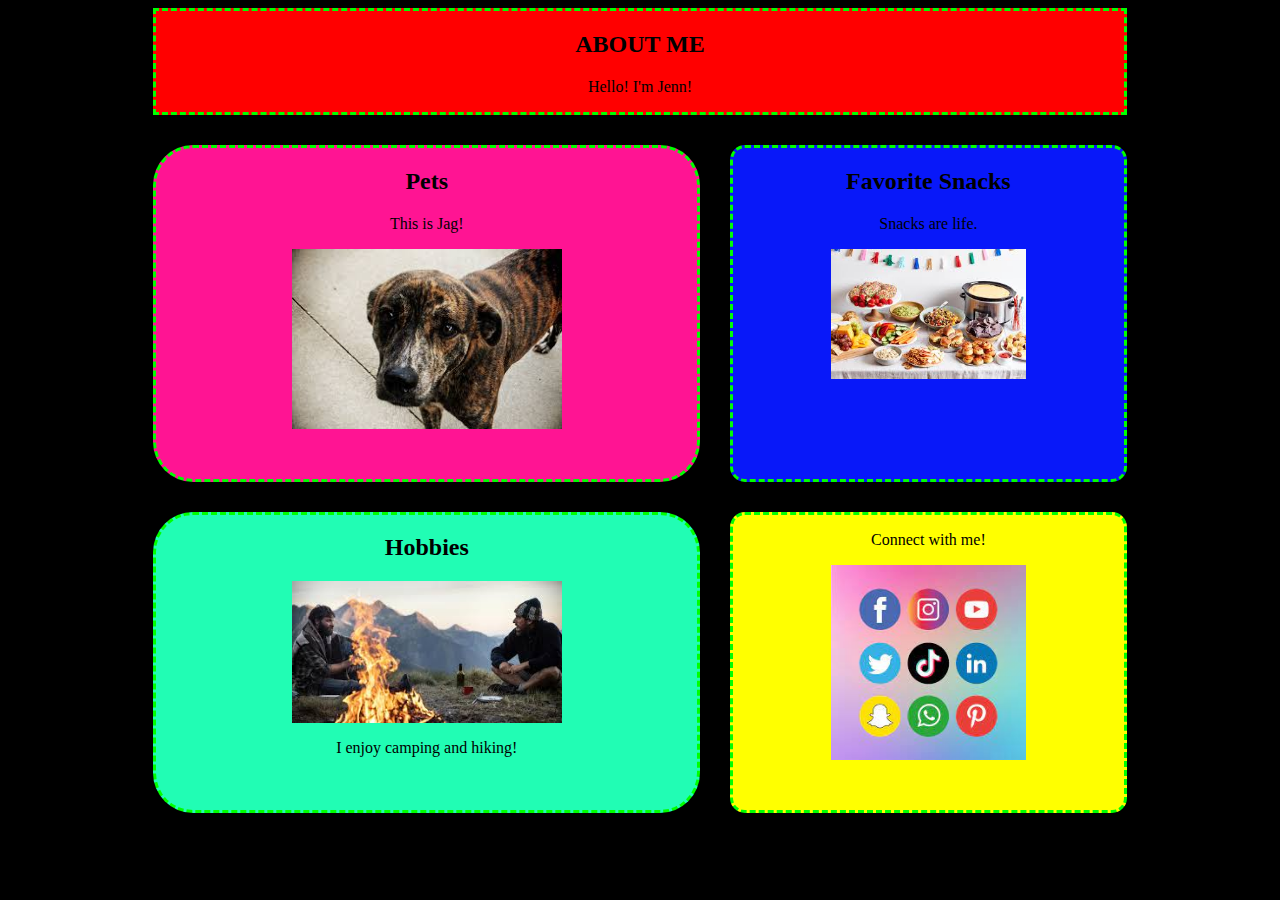
<file: aboutPage.html>
<!DOCTYPE html>
<html lang="en">
<head>
    <meta charset="UTF-8">
    <meta http-equiv="X-UA-Compatible" content="IE=edge">
    <meta name="viewport" content="width=device-width, initial-scale=1.0">
    <link rel="stylesheet" href="./about-styles.css">
    <title>About Me</title>
</head>


<body>
    <div class="container">


        <section class="title">
            <h2>ABOUT ME</h2>
            <p>Hello! I'm Jenn!</p></section>


        
        <section class="pets">
            <h2>Pets</h2>
            <p>This is Jag!</p>
            <img src="pets.jpg" alt="pets" class="center">
            </section>

            
        <section class="hobbies">
            <h2>Hobbies</h2>
            <img src="hobbies.jpg" alt="hobbies" class="center">
            <p>I enjoy camping and hiking!</p>
            </section>

        <section class="favorite-snacks">
                <h2>Favorite Snacks</h2>
                <p>Snacks are life.</p>
                <img src="snacks.jpg" alt="favorite-snacks" class="center">
        </section>


         <section class="pic">
            <p>Connect with me!</p>
            <img src="socialmedia.jpg" alt="pic" class="center">
         </section>

    

    </body>
    </html>
</file>
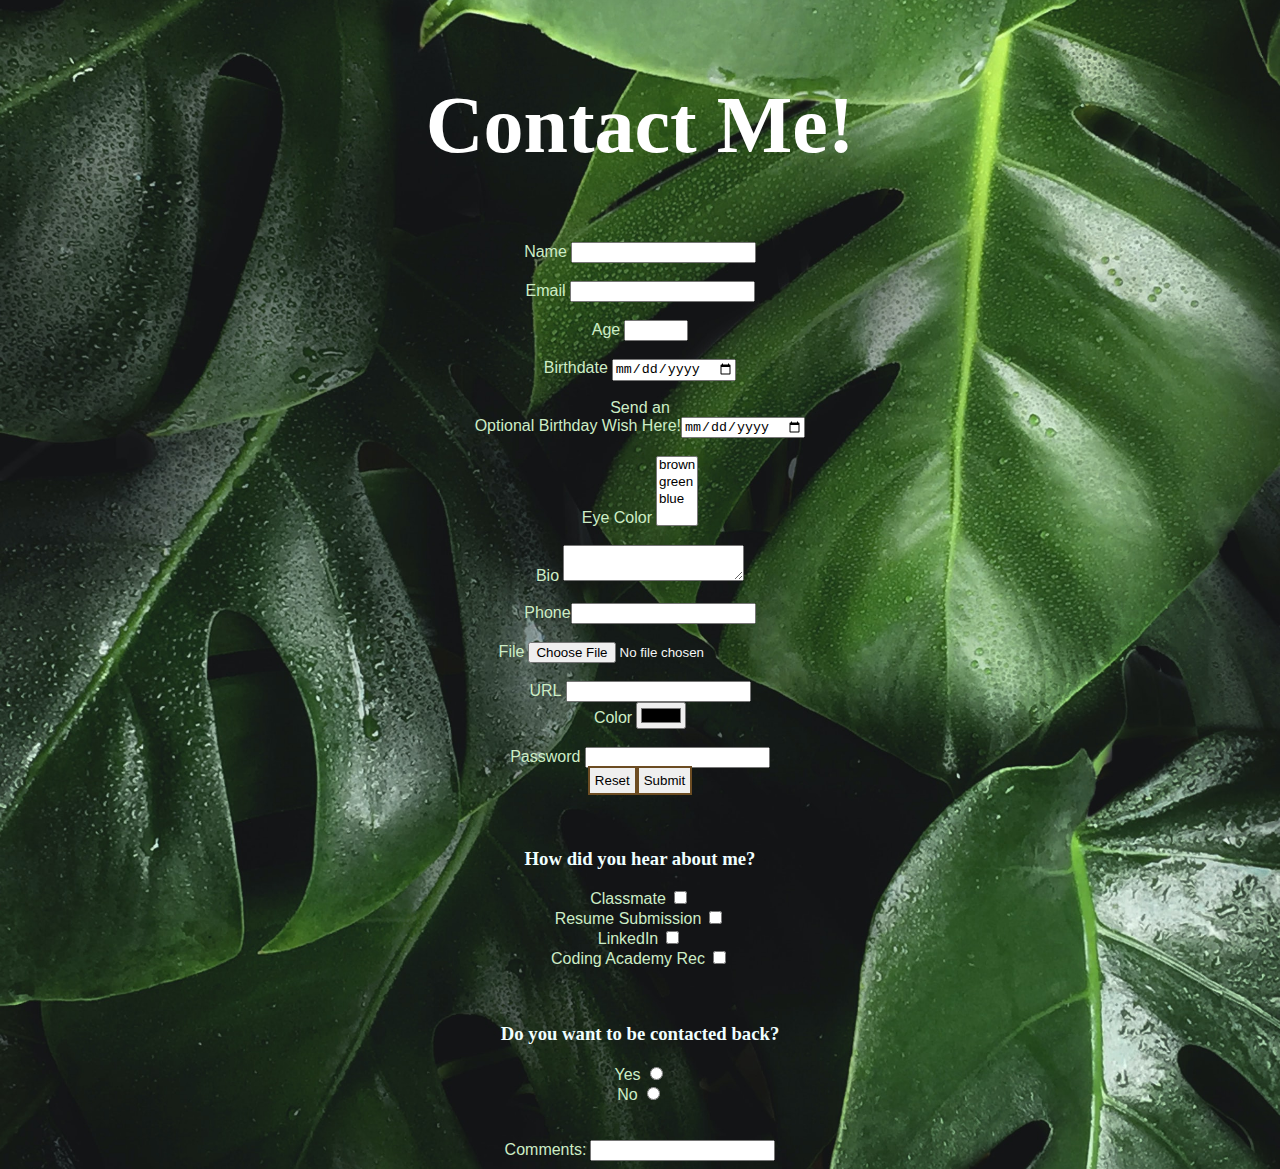
<file: contactform.html>
<!DOCTYPE html>
<html lang="en">
<head>
  <meta charset="UTF-8">
  <meta name="viewport" content="width=device-width, initial-scale=1.0">
 <link rel="stylesheet" href="./contactstyle.css">
 <title>Contact Page</title>
</head>



<br><h1 class="glow">Contact Me!</h1><br>


<body>


    <form action="results.html" method="GET" enctype="multipart/form-data">
      <div>
        <label for="name">Name</label>
        <input type="text" name="name" id="name" >
    </div>


    <div><br>
      <label for="email">Email</label>
      <input type="email" name="email" id="email" >
    </div>


    <div><br>
      <label for="age">Age</label>
      <input type="number" name="age" id="age" min="1" max="200" step="5">
    </div>


    <div><br>
      <label for="date">Birthdate</label>
      <input type="date" name="date" id="date" min="2019-06-10">
    </div>

    <div><br>
      <label>Send an <br>Optional Birthday Wish Here!<input type="date" name="optional bday wish" id="optional bday wish"></label> 
      </div>




    <div><br>
      <label for="eyeColor">Eye Color</label>
      <select name="eyeColor" id="eyeColor" multiple>
        <option value="brown">brown</option>
        <option label="green" value="green"></option>
        <option value="blue">blue</option>
      </select>
    </div>


    <div><br>
      <label for="bio">Bio</label>
      <textarea id="bio" name="bio"></textarea>
    </div>


    <input type="hidden" name="hidden" value="hi">



    <div><br>
      <label>Phone<input type="phone" name="phone" id="phone"></label>
    </div>
    


    <div><br>
      <label for="file">File</label>
      <input id="file" type="file" name="file">
    </div>


    <div><br>
      <label for="url">URL</label>
      <input type="url" name="url" id="url">
    </div>


    <div>
      <label for="color">Color</label>
      <input type="color" name="color" id="color">
    </div>


    <div><br>
      <label>Password <input type="password" name="password"></label>
    
    </div>


    <button class="reset">Reset</button>
    <button class="submit">Submit</button>
  


    <div>
      <br><br>
      <h3>How did you hear about me?</h3>
          <div>
        <label for="classmate">Classmate</label>
        <input type="checkbox" name="classmate" id="classmate">
         </div>


           <div>
           <label for="resume submission">Resume Submission</label>
           <input type="checkbox" name="resume submission" id="resume submission">
          </div>


          <div>
          <label for="linkedIn">LinkedIn</label>
          <input type="checkbox" name="linkedIn" id="linkedIn">
          </div>

          <div>
            <label for="coding academy rec">Coding Academy Rec</label>
            <input type="checkbox" name="coding academy rec" id="coding academy rec">
           </div>
</div>


    <div><br><br>
      <h3>Do you want to be contacted back?</h3>
      <div>
        <label for="yes">Yes</label>
        <input type="radio" name="yes" id="yes" value="yes">
      </div>

      
      <div>
        <label for="no">No</label>
        <input type="radio" name="no" id="no" value="no">
      </div>
</div>


     <div><br><br>
    <label for="Comments">Comments:</label>
    <input type="Comments" name="Comments" minlength="20" maxlength="500">
    </div>  

</form>

  <!-- <script src="scripts.js"></script> -->
</body>
</html>
</file>
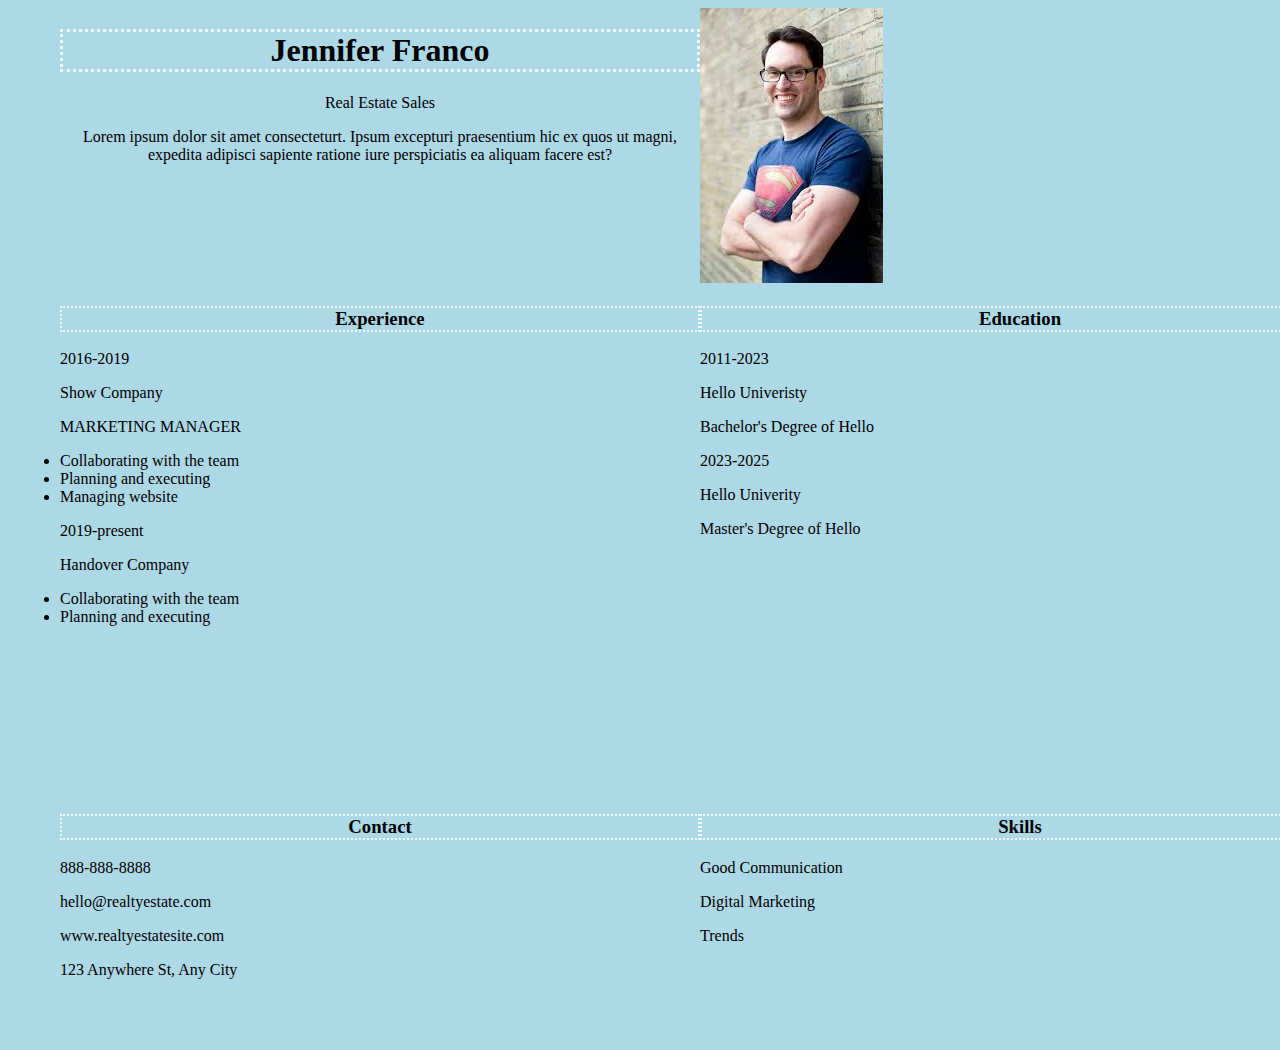
<file: resume.html>
<!DOCTYPE html>
<html lang="en">
<head>
  <meta charset="UTF-8">
  <meta name="viewport" content="width=device-width, initial-scale=1.0">
  <meta http-equiv="X-UA-Compatible" content="ie=edge">
  <link rel="stylesheet" href="resume-styles.css">
  <title>Resume</title>
</head>

<body>

<div class="container">
    <div class="header">
        <h1 class="name">Jennifer Franco</h1>
        <p>Real Estate Sales</p>
        <p>Lorem ipsum dolor sit amet consecteturt. Ipsum excepturi praesentium hic ex quos ut magni, expedita adipisci sapiente ratione iure perspiciatis ea aliquam facere est?</p>
    </div>

    
    <div id="pic"><img src="./resume pic.jpg"></div>   



    <div class="experience">  
        <h3 id="experience-header">Experience</h3>
            <p>2016-2019</p>
           <p>Show Company</p> 
           <p>MARKETING MANAGER</p>
                <li>Collaborating with the team</li>
                <li>Planning and executing</li>
                <li>Managing website</li>
           

           <p>2019-present</p>
           <p>Handover Company</p>
            <li>Collaborating with the team</li>
            <li>Planning and executing</li>
          
</div>

    <div class="education">
            <h3 id="education-header">Education</h3>
            <p>2011-2023</p> 
            <p>Hello Univeristy</p> 
            <p>Bachelor's Degree of Hello</p> 

            <p>2023-2025</p> 
            <p>Hello Univerity</p> 
            <p>Master's Degree of Hello</p> 
            </div>

            
    <div class="contact">
        <h3 id="contact-header">Contact</h3>
        <p>888-888-8888</p>
        <p>hello@realtyestate.com</p>
        <p>www.realtyestatesite.com</p>
        <p>123 Anywhere St, Any City</p>
</div>


    <div class="skills">
                <h3 id="skills-header">Skills</h3>
                <p>Good Communication</p>
                <p>Digital Marketing</p> 
                <p>Trends</p> </div>

    
  </body>

    </html>
</file>
<file: about-styles.css>
.container {  
    display: grid;
    gap: 30px;
    grid-template-areas:
        "title"
        "pets" 
        "favorite-snacks"
        "hobbies"
        "pic";
  }


  body {
      background-color: lightslategray;
  }

  h2 {
      text-align: center;
  }

  p {
      text-align: center;
  }



  .title { grid-area: title; 
    background-color:red;
    text-align: center;
    border: dashed lime;
  }


 
  .pets { grid-area: pets; 
    background-color: deeppink;
    border: dashed lime;
    border-radius: 40px;
    padding-bottom: 50px;
 }

 .center {
    display: block;
    margin-left: auto;
    margin-right: auto;
    width: 50%;
  }
  
 .hobbies { grid-area: hobbies; 
    background-color: rgb(33, 253, 180);
    border: dashed lime;
    border-radius: 40px;
 }


 .favorite-snacks { grid-area: favorite-snacks; 
    background-color: rgb(8, 24, 249);
    border: dashed lime;
    border-radius: 15px;
    padding-bottom: 50px;
 }

 .pic { grid-area: pic;
     background-color: yellow;
     border: dashed lime;
     border-radius: 15px;
     padding-bottom: 50px;
 }





 /* medium device rules   */
  @media (min-width: 576px) {

    .container {  
        display: grid;
        gap: 30px;
        grid-template-areas:
            "title"
            "pets favorite-snacks"
            "hobbies pic";
      }

      body {
        background-color: darkslategray;
      }
}     
 


  /* desktop device rules  */ 
 @media (min-width: 922px)  {
    .container {  
        display: grid;
        gap: 30px;
        grid-template-areas:
            ". title title title ."
            ". pets pets favorite-snacks ."
            ". hobbies hobbies pic .";
      }
      body{
        background-color: black;
      }

        }
</file>
<file: contactstyle.css>
body {
    text-align: center;
    background-image: url("backgroundpic.jpg");
    background-repeat: no-repeat;
    color: rgb(161, 221, 193);
   background-size:cover;
}



/* h1 {
    border-style: double;
    border-radius: 10px;
} */

.glow {
    font-size: 80px;
    color: white;
    text-align: center;
    animation: glow 2s ease-in-out infinite;
}

@-webkit-keyframes glow {
    from {
      text-shadow: 0 0 10px #fff, 0 0 20px #fff, 0 0 30px, #57bc48, 0 0 40px #00e623, 0 0 50px #49ff01,;
    }
    
    to {
      text-shadow: 0 0 10px #fff, 0 0 20px #fff, 0 0 30px #57bc48, 0 0 40px #00e623, 0 0 50px #0bfe37, 0 0 80px #16ff1e;
    }
}


h3 {
    color:azure;
}

label {
    font-size: medium;
    color: rgb(205, 237, 198);
    font-family:'Lucida Sans', 'Lucida Sans Regular', 'Lucida Grande', 'Lucida Sans Unicode', Geneva, Verdana, sans-serif
}

label:hover {
    text-decoration: underline;
    background-color: rgb(116, 212, 135);
}


button {
    outline: 2px solid rgb(108, 76, 34);
    color: black;
    border: none;
    padding: 5px 5px;
    cursor: pointer;
    transition-duration: 0.4s;

}

button:hover {
    background-color: rgb(6, 124, 57);
    color: black;
}



 /* cell phone devices */
@media (max-width:600px) {
body {
    text-align: center;
    background-image: url("backgroundpic.jpg");
    background-repeat: no-repeat;
    color:whitesmoke ;
   background-size:cover;
}

h3 {
    color: azure;
}
} 

/* medium devices */
@media (min-width: 768px) {
    body {
        text-align: center;
        background-image: url("backgroundpic.jpg");
        background-repeat: no-repeat;
        color: whitesmoke;
        background-size:cover;
        background-position: center;
    }
}

/* desktop/laptops */
@media (min-width: 992px) {

    body {
    text-align: center;
    background-image: url("backgroundpic.jpg");
    background-repeat: no-repeat;
    color: whitesmoke;
    background-size:cover;
    background-position: center;
}
}
</file>
<file: resume-styles.css>
.container {  display: grid;
    grid-template-columns: 1fr 1fr;
    grid-template-rows: 1fr 1fr 1fr 1fr;
    gap: 0px 0px;
    grid-auto-flow: row;

  }
  
.header {
    text-align: center;
}

.name {
  border-style: dotted;
  border-color:aliceblue;
  }

  .experience { grid-area: 2 / 1 / 4 / 2; }

  #experience-header {
        text-align: center;
        border: 2px dotted aliceblue;
      }

  
  .contact { grid-area: 4 / 1 / 5 / 2;}

#contact-header {
    text-align: center;
    border: 2px dotted aliceblue
  
    }



  .education { grid-area: 2 / 2 / 4 / 3;}

#education-header {
    text-align: center;
    border: 2px dotted aliceblue
  }
  


  .skills { grid-area: 4 / 2 / 5 / 3; }
  
#skills-header {
    text-align: center;
    border: 2px dotted aliceblue
  }



  #pic { grid-area: 1 / 2 / 2 / 3;
      
  }
  
  

  html, body , .container {
    height: 105%;
    margin-left: 20px;
    width: 100%; 
  }


  
  body {
      background-color: lightblue;
  }


  
  /* For presentation only, no need to copy the code below */

 /* .container * {
    border: 1px solid red;
    position: relative;
   }    */


   
  /* .container *:after {
    content:attr(class);
    position: absolute;
    top: 0;
    left: 0;
    width: 100%;
    height: 100%;
    display: grid;
    align-items: center;
    justify-content: center;
  }
  
   */
</file>
